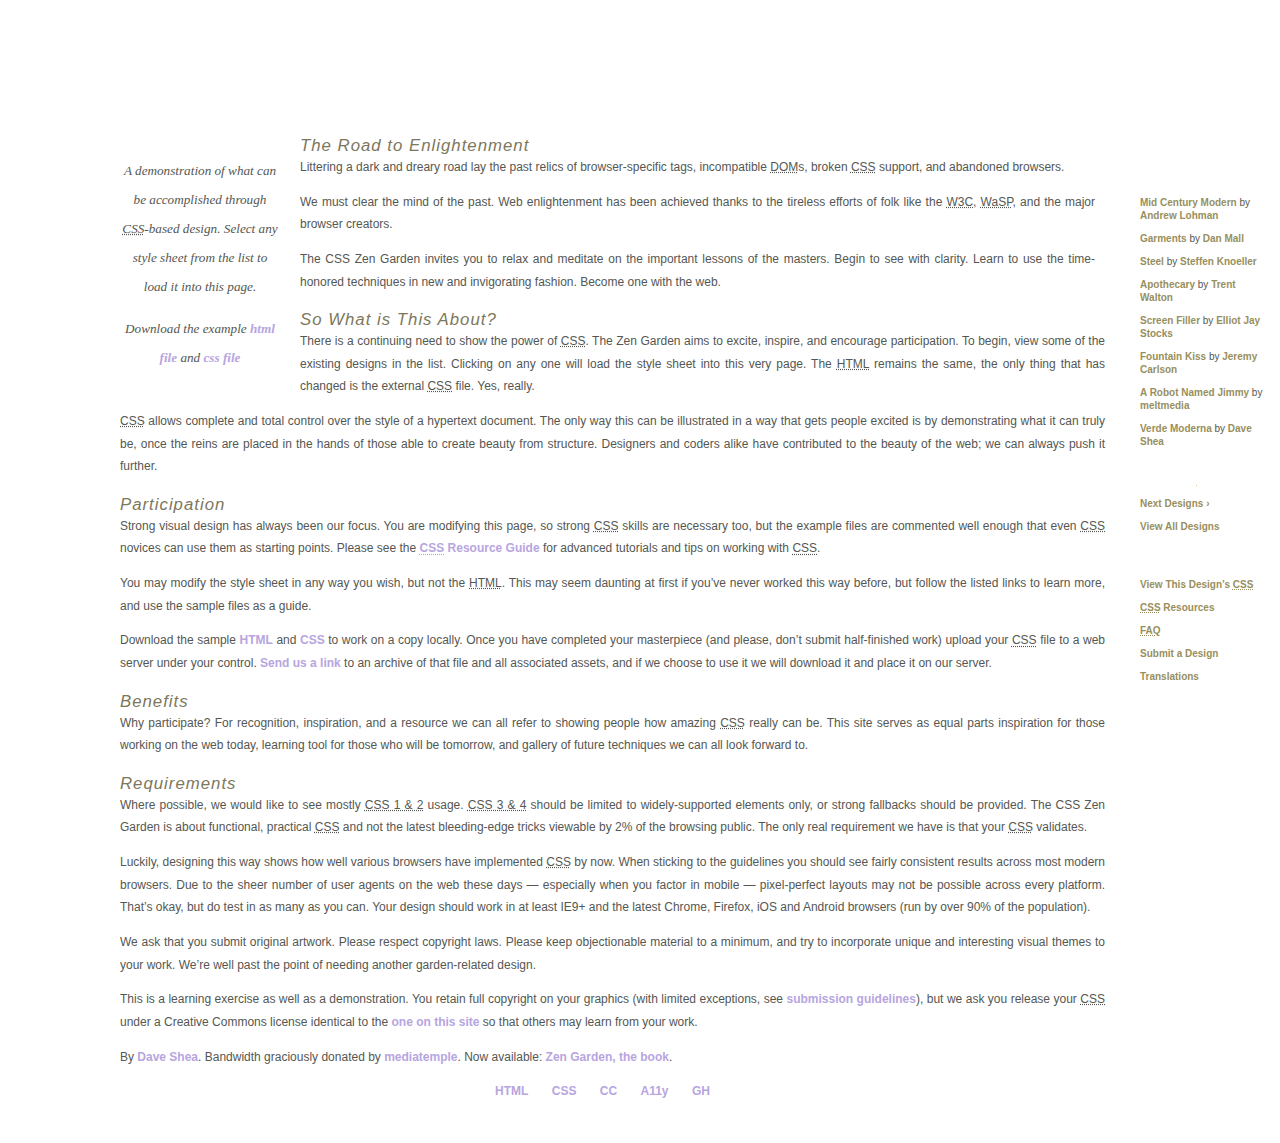
<file: week-02/homework/index.html>
<!DOCTYPE html>
<html lang="en">
<head>
	<meta charset="utf-8">
	<title>CSS Zen Garden: The Beauty of CSS Design</title>

	<link rel="stylesheet" media="screen" href="style.css">
	<link rel="alternate" type="application/rss+xml" title="RSS" href="http://www.csszengarden.com/zengarden.xml">

	<meta name="viewport" content="width=device-width, initial-scale=1.0">
	<meta name="author" content="Dave Shea">
	<meta name="description" content="A demonstration of what can be accomplished visually through CSS-based design.">
	<meta name="robots" content="all">


	<!--[if lt IE 9]>
	<script src="script/html5shiv.js"></script>
	<![endif]-->
</head>

<!--



	View source is a feature, not a bug. Thanks for your curiosity and
	interest in participating!

	Here are the submission guidelines for the new and improved csszengarden.com:

	- CSS3? Of course! Prefix for ALL browsers where necessary.
	- go responsive; test your layout at multiple screen sizes.
	- your browser testing baseline: IE9+, recent Chrome/Firefox/Safari, and iOS/Android
	- Graceful degradation is acceptable, and in fact highly encouraged.
	- use classes for styling. Don't use ids.
	- web fonts are cool, just make sure you have a license to share the files. Hosted
	  services that are applied via the CSS file (ie. Google Fonts) will work fine, but
	  most that require custom HTML won't. TypeKit is supported, see the readme on this
	  page for usage instructions: https://github.com/mezzoblue/csszengarden.com/

	And a few tips on building your CSS file:

	- use :first-child, :last-child and :nth-child to get at non-classed elements
	- use ::before and ::after to create pseudo-elements for extra styling
	- use multiple background images to apply as many as you need to any element
	- use the Kellum Method for image replacement, if still needed. http://goo.gl/GXxdI
	- don't rely on the extra divs at the bottom. Use ::before and ::after instead.


-->

<body id="css-zen-garden">
<div class="page-wrapper">

	<section class="intro" id="zen-intro">
		<header role="banner">
			<h1>CSS Zen Garden</h1>
			<h2>The Beauty of <abbr title="Cascading Style Sheets">CSS</abbr> Design</h2>
		</header>

		<div class="summary" id="zen-summary" role="article">
			<p>A demonstration of what can be accomplished through <abbr title="Cascading Style Sheets">CSS</abbr>-based design. Select any style sheet from the list to load it into this page.</p>
			<p>Download the example <a href="/examples/index" title="This page's source HTML code, not to be modified.">html file</a> and <a href="/examples/style.css" title="This page's sample CSS, the file you may modify.">css file</a></p>
		</div>

		<div class="preamble" id="zen-preamble" role="article">
			<h3>The Road to Enlightenment</h3>
			<p>Littering a dark and dreary road lay the past relics of browser-specific tags, incompatible <abbr title="Document Object Model">DOM</abbr>s, broken <abbr title="Cascading Style Sheets">CSS</abbr> support, and abandoned browsers.</p>
			<p>We must clear the mind of the past. Web enlightenment has been achieved thanks to the tireless efforts of folk like the <abbr title="World Wide Web Consortium">W3C</abbr>, <abbr title="Web Standards Project">WaSP</abbr>, and the major browser creators.</p>
			<p>The CSS Zen Garden invites you to relax and meditate on the important lessons of the masters. Begin to see with clarity. Learn to use the time-honored techniques in new and invigorating fashion. Become one with the web.</p>
		</div>
	</section>

	<div class="main supporting" id="zen-supporting" role="main">
		<div class="explanation" id="zen-explanation" role="article">
			<h3>So What is This About?</h3>
			<p>There is a continuing need to show the power of <abbr title="Cascading Style Sheets">CSS</abbr>. The Zen Garden aims to excite, inspire, and encourage participation. To begin, view some of the existing designs in the list. Clicking on any one will load the style sheet into this very page. The <abbr title="HyperText Markup Language">HTML</abbr> remains the same, the only thing that has changed is the external <abbr title="Cascading Style Sheets">CSS</abbr> file. Yes, really.</p>
			<p><abbr title="Cascading Style Sheets">CSS</abbr> allows complete and total control over the style of a hypertext document. The only way this can be illustrated in a way that gets people excited is by demonstrating what it can truly be, once the reins are placed in the hands of those able to create beauty from structure. Designers and coders alike have contributed to the beauty of the web; we can always push it further.</p>
		</div>

		<div class="participation" id="zen-participation" role="article">
			<h3>Participation</h3>
			<p>Strong visual design has always been our focus. You are modifying this page, so strong <abbr title="Cascading Style Sheets">CSS</abbr> skills are necessary too, but the example files are commented well enough that even <abbr title="Cascading Style Sheets">CSS</abbr> novices can use them as starting points. Please see the <a href="http://www.mezzoblue.com/zengarden/resources/" title="A listing of CSS-related resources"><abbr title="Cascading Style Sheets">CSS</abbr> Resource Guide</a> for advanced tutorials and tips on working with <abbr title="Cascading Style Sheets">CSS</abbr>.</p>
			<p>You may modify the style sheet in any way you wish, but not the <abbr title="HyperText Markup Language">HTML</abbr>. This may seem daunting at first if you&#8217;ve never worked this way before, but follow the listed links to learn more, and use the sample files as a guide.</p>
			<p>Download the sample <a href="/examples/index" title="This page's source HTML code, not to be modified.">HTML</a> and <a href="/examples/style.css" title="This page's sample CSS, the file you may modify.">CSS</a> to work on a copy locally. Once you have completed your masterpiece (and please, don&#8217;t submit half-finished work) upload your <abbr title="Cascading Style Sheets">CSS</abbr> file to a web server under your control. <a href="http://www.mezzoblue.com/zengarden/submit/" title="Use the contact form to send us your CSS file">Send us a link</a> to an archive of that file and all associated assets, and if we choose to use it we will download it and place it on our server.</p>
		</div>

		<div class="benefits" id="zen-benefits" role="article">
			<h3>Benefits</h3>
			<p>Why participate? For recognition, inspiration, and a resource we can all refer to showing people how amazing <abbr title="Cascading Style Sheets">CSS</abbr> really can be. This site serves as equal parts inspiration for those working on the web today, learning tool for those who will be tomorrow, and gallery of future techniques we can all look forward to.</p>
		</div>

		<div class="requirements" id="zen-requirements" role="article">
			<h3>Requirements</h3>
			<p>Where possible, we would like to see mostly <abbr title="Cascading Style Sheets, levels 1 and 2">CSS 1 &amp; 2</abbr> usage. <abbr title="Cascading Style Sheets, levels 3 and 4">CSS 3 &amp; 4</abbr> should be limited to widely-supported elements only, or strong fallbacks should be provided. The CSS Zen Garden is about functional, practical <abbr title="Cascading Style Sheets">CSS</abbr> and not the latest bleeding-edge tricks viewable by 2% of the browsing public. The only real requirement we have is that your <abbr title="Cascading Style Sheets">CSS</abbr> validates.</p>
			<p>Luckily, designing this way shows how well various browsers have implemented <abbr title="Cascading Style Sheets">CSS</abbr> by now. When sticking to the guidelines you should see fairly consistent results across most modern browsers. Due to the sheer number of user agents on the web these days &#8212; especially when you factor in mobile &#8212; pixel-perfect layouts may not be possible across every platform. That&#8217;s okay, but do test in as many as you can. Your design should work in at least IE9+ and the latest Chrome, Firefox, iOS and Android browsers (run by over 90% of the population).</p>
			<p>We ask that you submit original artwork. Please respect copyright laws. Please keep objectionable material to a minimum, and try to incorporate unique and interesting visual themes to your work. We&#8217;re well past the point of needing another garden-related design.</p>
			<p>This is a learning exercise as well as a demonstration. You retain full copyright on your graphics (with limited exceptions, see <a href="http://www.mezzoblue.com/zengarden/submit/guidelines/">submission guidelines</a>), but we ask you release your <abbr title="Cascading Style Sheets">CSS</abbr> under a Creative Commons license identical to the <a href="http://creativecommons.org/licenses/by-nc-sa/3.0/" title="View the Zen Garden's license information.">one on this site</a> so that others may learn from your work.</p>
			<p role="contentinfo">By <a href="http://www.mezzoblue.com/">Dave Shea</a>. Bandwidth graciously donated by <a href="http://www.mediatemple.net/">mediatemple</a>. Now available: <a href="http://www.amazon.com/exec/obidos/ASIN/0321303474/mezzoblue-20/">Zen Garden, the book</a>.</p>
		</div>

		<footer>
			<a href="http://validator.w3.org/check/referer" title="Check the validity of this site&#8217;s HTML" class="zen-validate-html">HTML</a>
			<a href="http://jigsaw.w3.org/css-validator/check/referer" title="Check the validity of this site&#8217;s CSS" class="zen-validate-css">CSS</a>
			<a href="http://creativecommons.org/licenses/by-nc-sa/3.0/" title="View the Creative Commons license of this site: Attribution-NonCommercial-ShareAlike." class="zen-license">CC</a>
			<a href="http://mezzoblue.com/zengarden/faq/#aaa" title="Read about the accessibility of this site" class="zen-accessibility">A11y</a>
			<a href="https://github.com/mezzoblue/csszengarden.com" title="Fork this site on Github" class="zen-github">GH</a>
		</footer>

	</div>


	<aside class="sidebar" role="complementary">
		<div class="wrapper">

			<div class="design-selection" id="design-selection">
				<h3 class="select">Select a Design:</h3>
				<nav role="navigation">
					<ul>
					<li>
						<a href="/221/" class="design-name">Mid Century Modern</a> by						<a href="http://andrewlohman.com/" class="designer-name">Andrew Lohman</a>
					</li>					<li>
						<a href="/220/" class="design-name">Garments</a> by						<a href="http://danielmall.com/" class="designer-name">Dan Mall</a>
					</li>					<li>
						<a href="/219/" class="design-name">Steel</a> by						<a href="http://steffen-knoeller.de" class="designer-name">Steffen Knoeller</a>
					</li>					<li>
						<a href="/218/" class="design-name">Apothecary</a> by						<a href="http://trentwalton.com" class="designer-name">Trent Walton</a>
					</li>					<li>
						<a href="/217/" class="design-name">Screen Filler</a> by						<a href="http://elliotjaystocks.com/" class="designer-name">Elliot Jay Stocks</a>
					</li>					<li>
						<a href="/216/" class="design-name">Fountain Kiss</a> by						<a href="http://jeremycarlson.com" class="designer-name">Jeremy Carlson</a>
					</li>					<li>
						<a href="/215/" class="design-name">A Robot Named Jimmy</a> by						<a href="http://meltmedia.com/" class="designer-name">meltmedia</a>
					</li>					<li>
						<a href="/214/" class="design-name">Verde Moderna</a> by						<a href="http://www.mezzoblue.com/" class="designer-name">Dave Shea</a>
					</li>					</ul>
				</nav>
			</div>

			<div class="design-archives" id="design-archives">
				<h3 class="archives">Archives:</h3>
				<nav role="navigation">
					<ul>
						<li class="next">
							<a href="/214/page1">
								Next Designs <span class="indicator">&rsaquo;</span>
							</a>
						</li>
						<li class="viewall">
							<a href="http://www.mezzoblue.com/zengarden/alldesigns/" title="View every submission to the Zen Garden.">
								View All Designs							</a>
						</li>
					</ul>
				</nav>
			</div>

			<div class="zen-resources" id="zen-resources">
				<h3 class="resources">Resources:</h3>
				<ul>
					<li class="view-css">
						<a href="style.css" title="View the source CSS file of the currently-viewed design.">
							View This Design&#8217;s <abbr title="Cascading Style Sheets">CSS</abbr>						</a>
					</li>
					<li class="css-resources">
						<a href="http://www.mezzoblue.com/zengarden/resources/" title="Links to great sites with information on using CSS.">
							<abbr title="Cascading Style Sheets">CSS</abbr> Resources						</a>
					</li>
					<li class="zen-faq">
						<a href="http://www.mezzoblue.com/zengarden/faq/" title="A list of Frequently Asked Questions about the Zen Garden.">
							<abbr title="Frequently Asked Questions">FAQ</abbr>						</a>
					</li>
					<li class="zen-submit">
						<a href="http://www.mezzoblue.com/zengarden/submit/" title="Send in your own CSS file.">
							Submit a Design						</a>
					</li>
					<li class="zen-translations">
						<a href="http://www.mezzoblue.com/zengarden/translations/" title="View translated versions of this page.">
							Translations						</a>
					</li>
				</ul>
			</div>
		</div>
	</aside>


</div>

<!--

	These superfluous divs/spans were originally provided as catch-alls to add extra imagery.
	These days we have full ::before and ::after support, favour using those instead.
	These only remain for historical design compatibility. They might go away one day.

-->
<div class="extra1" role="presentation"></div><div class="extra2" role="presentation"></div><div class="extra3" role="presentation"></div>
<div class="extra4" role="presentation"></div><div class="extra5" role="presentation"></div><div class="extra6" role="presentation"></div>

</body>
</html>
</file>
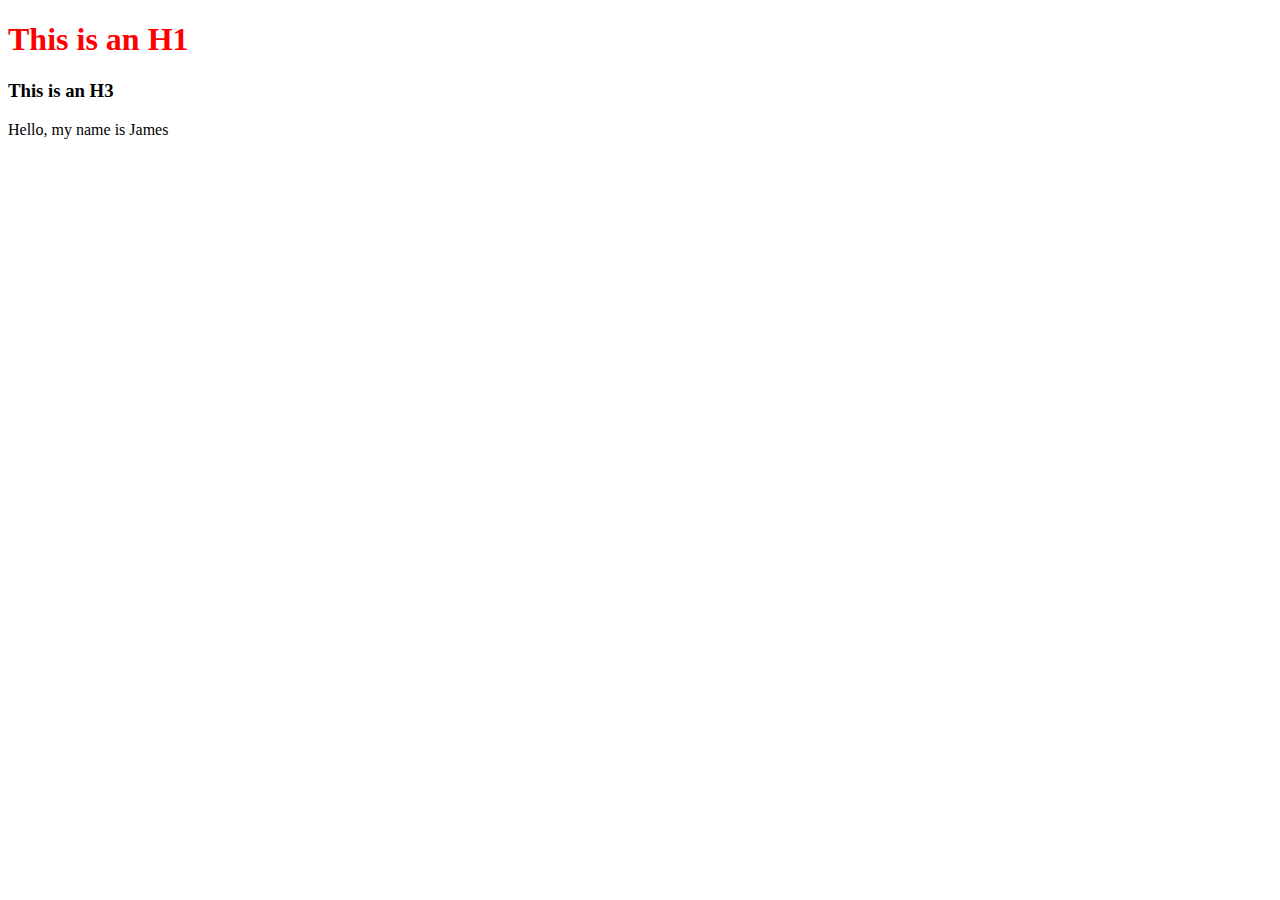
<file: week-01/hello-world.html>
<!DOCTYPE html>
<html>
  <head>
    <title>Hello world!</title>
    <style type="text/css">
      h1 {
        color: red;
      }
    </style>
  </head>
  <body>
    <main>
      <h1>This is an H1</h1>
      <h3>This is an H3</h3>
      <p>Hello, my name is James</p>
    </main>
  </body>
</html>
</file>
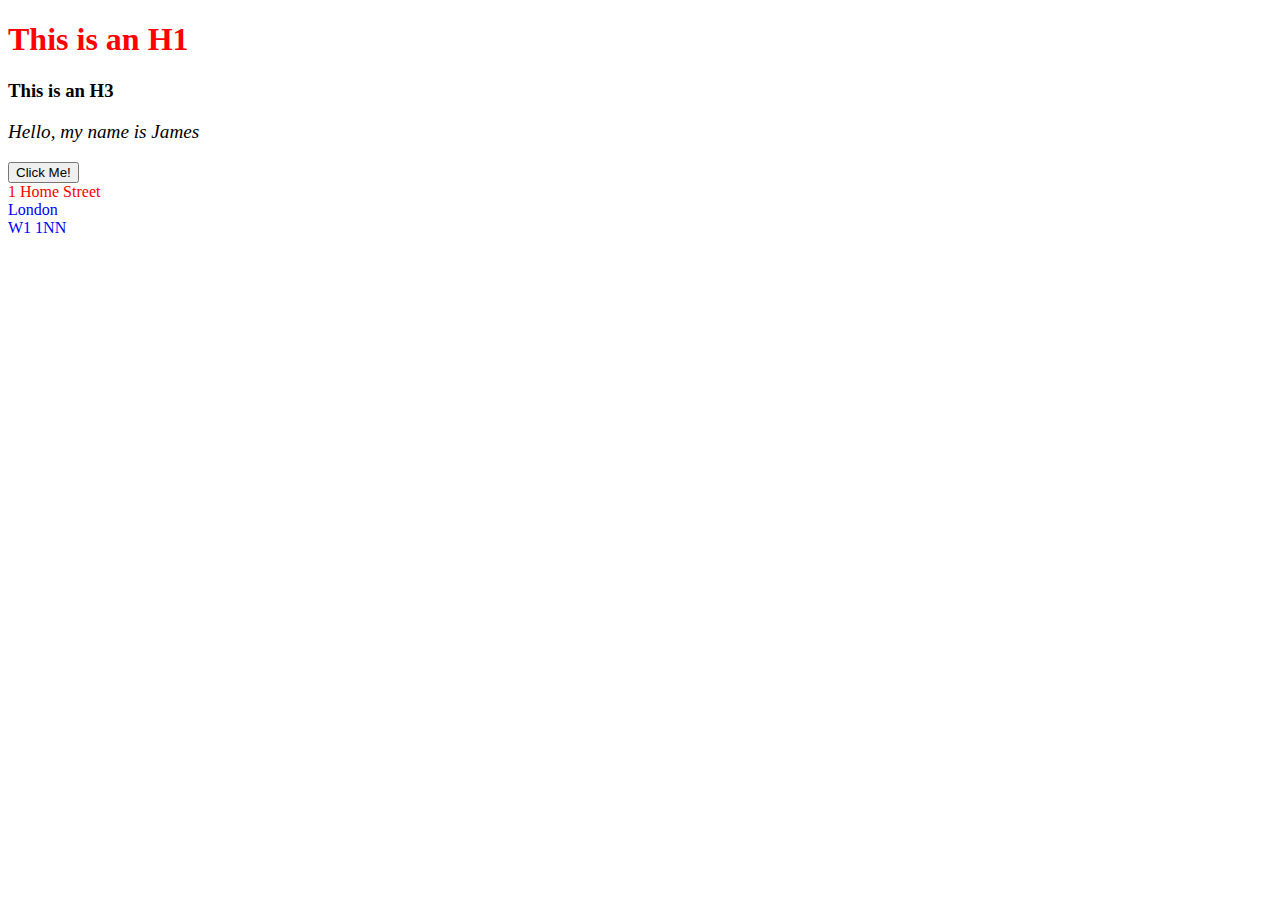
<file: week-02/hello-world.html>
<!DOCTYPE html>
<html>
  <head>
    <title>Hello world!</title>
    <style type="text/css">
      h1 {
        color: red;
      }
      .address {
        color: blue;
        font-style: normal;
      }
      #intro {
        font-size: 1.2em;
        font-style: italic;
      }
      .street {
        color: red;
      }
    </style>
    <script>
      function buttonWasClicked() {
        alert("This gets annoying real fast");
      }
    </script>
  </head>
  <body>
    <main>
      <h1>This is an H1</h1>
      <h3>This is an H3</h3>
      <p id="intro">Hello, my name is James</p>
      <button onclick="buttonWasClicked();">Click Me!</button>
      <div class="address">
        <div class="street">1 Home Street</div>
        <div class="town">London</div>
        <div class="postcode">W1 1NN</div>
      </div>
    </main>
  </body>
</html>
</file>
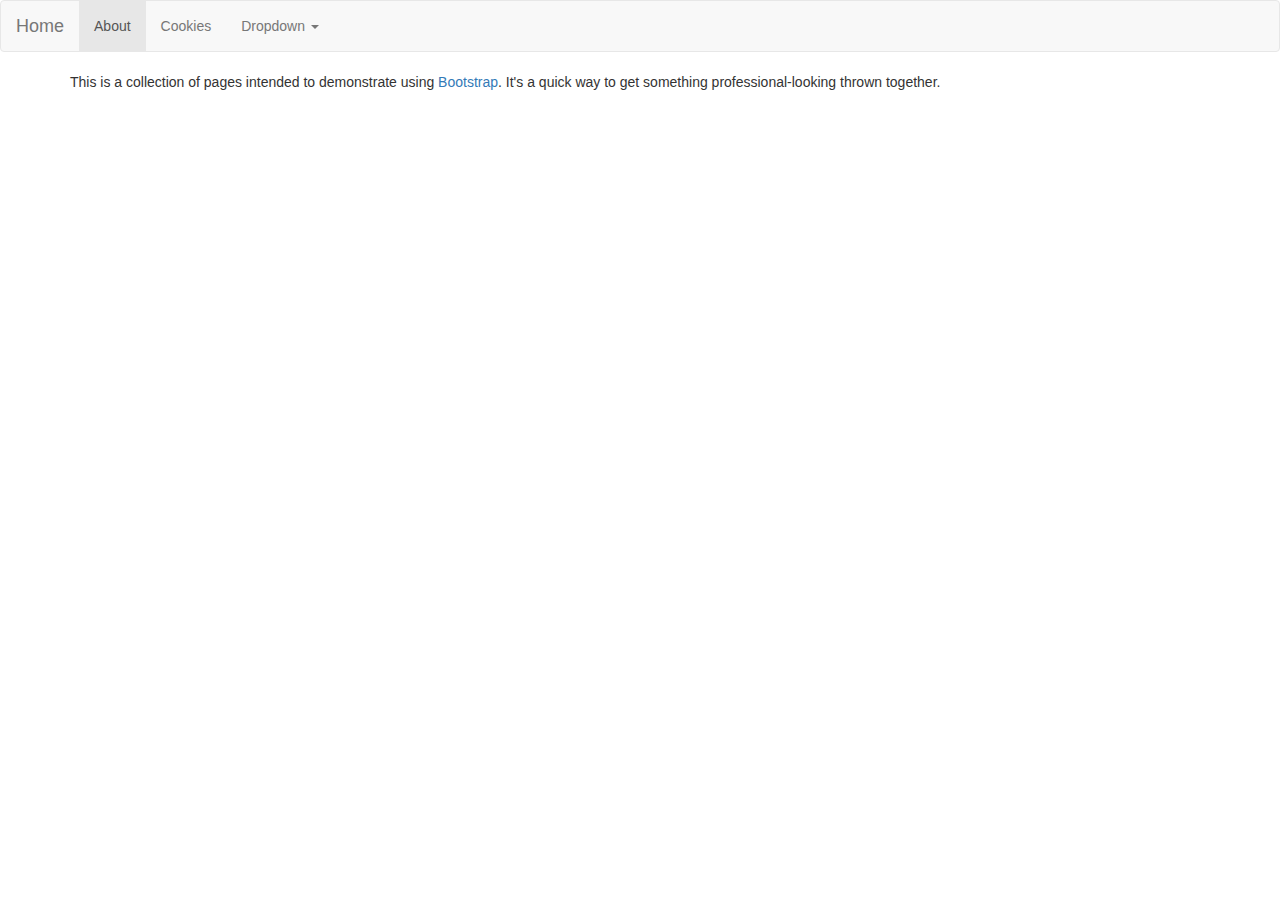
<file: week-05/bootstrap-3.3.7-dist/about.html>
<!DOCTYPE html>
<html lang="en">
  <head>
    <meta charset="utf-8">
    <meta http-equiv="X-UA-Compatible" content="IE=edge">
    <meta name="viewport" content="width=device-width, initial-scale=1">
    <!-- The above 3 meta tags *must* come first in the head; any other head content must come *after* these tags -->
    <title>About Bootstrap 101 Template</title>

    <!-- Bootstrap -->
    <link href="css/bootstrap.min.css" rel="stylesheet">

    <!-- HTML5 shim and Respond.js for IE8 support of HTML5 elements and media queries -->
    <!-- WARNING: Respond.js doesn't work if you view the page via file:// -->
    <!--[if lt IE 9]>
      <script src="https://oss.maxcdn.com/html5shiv/3.7.3/html5shiv.min.js"></script>
      <script src="https://oss.maxcdn.com/respond/1.4.2/respond.min.js"></script>
    <![endif]-->
  </head>
  <body>
    <nav class="navbar navbar-default">
      <div class="container-fluid">
        <!-- Brand and toggle get grouped for better mobile display -->
        <div class="navbar-header">
          <button type="button" class="navbar-toggle collapsed" data-toggle="collapse" data-target="#bs-example-navbar-collapse-1" aria-expanded="false">
            <span class="sr-only">Toggle navigation</span>
            <span class="icon-bar"></span>
            <span class="icon-bar"></span>
            <span class="icon-bar"></span>
          </button>
          <a class="navbar-brand" href="index.html">Home</a>
        </div>

        <!-- Collect the nav links, forms, and other content for toggling -->
        <div class="collapse navbar-collapse" id="bs-example-navbar-collapse-1">
          <ul class="nav navbar-nav">
            <li class="active"><a href="about.html">About <span class="sr-only">(current)</span></a></li>
            <li><a href="cookies.html">Cookies</a></li>
            <li class="dropdown">
              <a href="#" class="dropdown-toggle" data-toggle="dropdown" role="button" aria-haspopup="true" aria-expanded="false">Dropdown <span class="caret"></span></a>
              <ul class="dropdown-menu">
                <li><a href="#">Action</a></li>
                <li><a href="#">Another action</a></li>
                <li><a href="#">Something else here</a></li>
                <li role="separator" class="divider"></li>
                <li><a href="#">Separated link</a></li>
                <li role="separator" class="divider"></li>
                <li><a href="#">One more separated link</a></li>
              </ul>
            </li>
          </ul>
        </div><!-- /.navbar-collapse -->
      </div><!-- /.container-fluid -->
    </nav>
    <main class="container">
        <section>
          <p>This is a collection of pages intended to demonstrate using <a href="https://getbootstrap.com/">Bootstrap</a>. It's a quick way to get something professional-looking thrown together.</p>
        </section>
    </main>
    <!-- jQuery (necessary for Bootstrap's JavaScript plugins) -->
    <script src="https://ajax.googleapis.com/ajax/libs/jquery/1.12.4/jquery.min.js"></script>
    <!-- Include all compiled plugins (below), or include individual files as needed -->
    <script src="js/bootstrap.min.js"></script>
  </body>
</html>
</file>
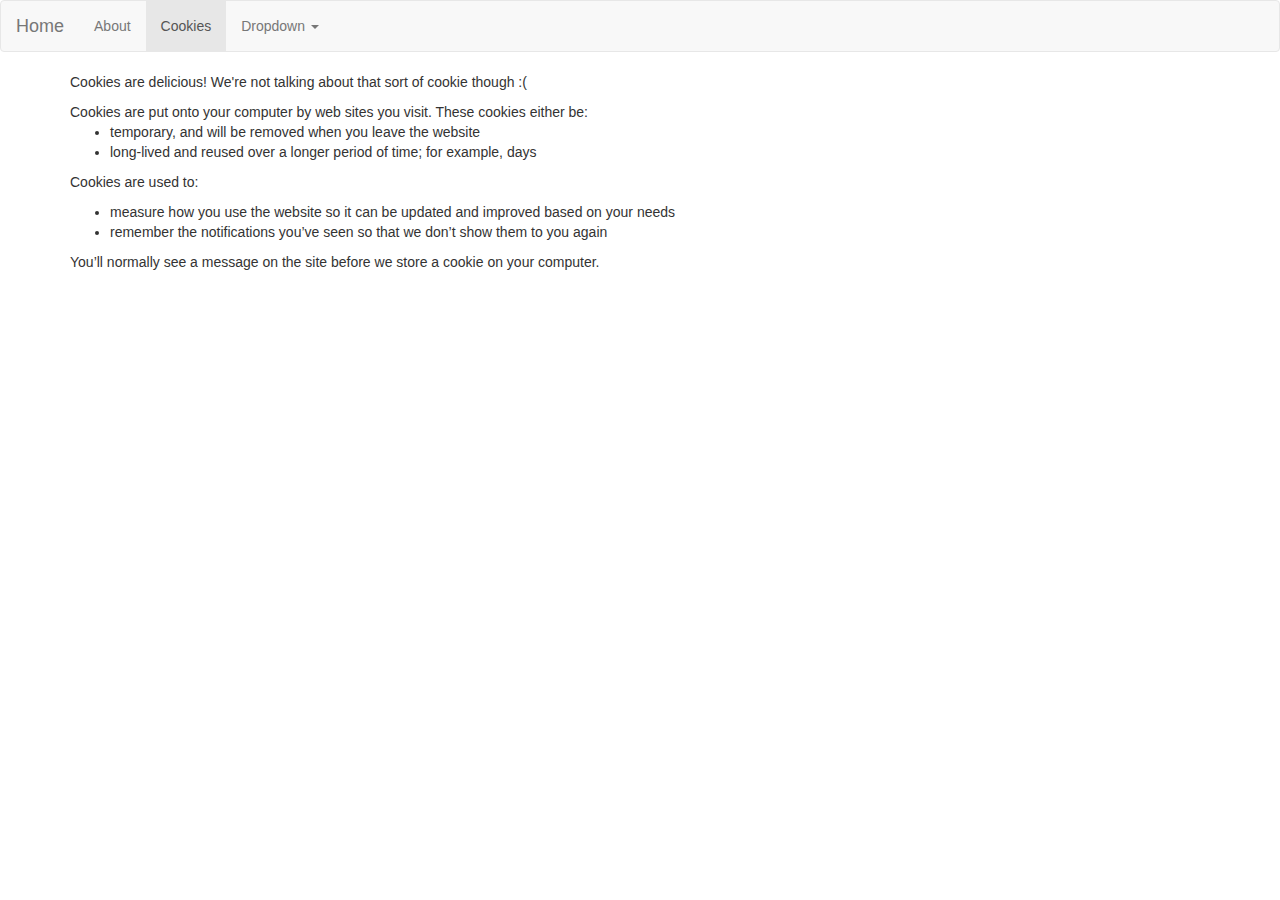
<file: week-05/bootstrap-3.3.7-dist/cookies.html>
<!DOCTYPE html>
<html lang="en">
  <head>
    <meta charset="utf-8">
    <meta http-equiv="X-UA-Compatible" content="IE=edge">
    <meta name="viewport" content="width=device-width, initial-scale=1">
    <!-- The above 3 meta tags *must* come first in the head; any other head content must come *after* these tags -->
    <title>Cookies on Bootstrap Template 101</title>

    <!-- Bootstrap -->
    <link href="css/bootstrap.min.css" rel="stylesheet">

    <!-- HTML5 shim and Respond.js for IE8 support of HTML5 elements and media queries -->
    <!-- WARNING: Respond.js doesn't work if you view the page via file:// -->
    <!--[if lt IE 9]>
      <script src="https://oss.maxcdn.com/html5shiv/3.7.3/html5shiv.min.js"></script>
      <script src="https://oss.maxcdn.com/respond/1.4.2/respond.min.js"></script>
    <![endif]-->
  </head>
  <body>
    <nav class="navbar navbar-default">
      <div class="container-fluid">
        <!-- Brand and toggle get grouped for better mobile display -->
        <div class="navbar-header">
          <button type="button" class="navbar-toggle collapsed" data-toggle="collapse" data-target="#bs-example-navbar-collapse-1" aria-expanded="false">
            <span class="sr-only">Toggle navigation</span>
            <span class="icon-bar"></span>
            <span class="icon-bar"></span>
            <span class="icon-bar"></span>
          </button>
          <a class="navbar-brand" href="index.html">Home</a>
        </div>

        <!-- Collect the nav links, forms, and other content for toggling -->
        <div class="collapse navbar-collapse" id="bs-example-navbar-collapse-1">
          <ul class="nav navbar-nav">
            <li><a href="about.html">About</a></li>
            <li class="active"><a href="cookies.html">Cookies <span class="sr-only">(current)</span></a></li>
            <li class="dropdown">
              <a href="#" class="dropdown-toggle" data-toggle="dropdown" role="button" aria-haspopup="true" aria-expanded="false">Dropdown <span class="caret"></span></a>
              <ul class="dropdown-menu">
                <li><a href="#">Action</a></li>
                <li><a href="#">Another action</a></li>
                <li><a href="#">Something else here</a></li>
                <li role="separator" class="divider"></li>
                <li><a href="#">Separated link</a></li>
                <li role="separator" class="divider"></li>
                <li><a href="#">One more separated link</a></li>
              </ul>
            </li>
          </ul>
        </div><!-- /.navbar-collapse -->
      </div><!-- /.container-fluid -->
    </nav>
    <main class="container">
      <p>Cookies are delicious! We're not talking about that sort of cookie though :(</p>
      <summary>Cookies are put onto your computer by web sites you visit. These cookies either be:
        <ul>
          <li>temporary, and will be removed when you leave the website</li>
          <li>long-lived and reused over a longer period of time; for example, days</summary>
      <p></p>
      <p>Cookies are used to:</p>
      <ul>
        <li>measure how you use the website so it can be updated and improved based on your needs</li>
        <li>remember the notifications you’ve seen so that we don’t show them to you again</li>
      </ul>
      <p>You’ll normally see a message on the site before we store a cookie on your computer.</p>
    </main>
    <!-- jQuery (necessary for Bootstrap's JavaScript plugins) -->
    <script src="https://ajax.googleapis.com/ajax/libs/jquery/1.12.4/jquery.min.js"></script>
    <!-- Include all compiled plugins (below), or include individual files as needed -->
    <script src="js/bootstrap.min.js"></script>
  </body>
</html>
</file>
<file: week-02/homework/style.css>
/* css Zen Garden default style v1.02 */
/* css released under Creative Commons License - http://creativecommons.org/licenses/by-nc-sa/1.0/  */

/* This file based on 'Tranquille' by Dave Shea */
/* You may use this file as a foundation for any new work, but you may find it easier to start from scratch. */
/* Not all elements are defined in this file, so you'll most likely want to refer to the xhtml as well. */

/* Your images should be linked as if the CSS file sits in the same folder as the images. ie. no paths. */


/* basic elements */
html {
	margin: 0;
	padding: 0;
	}
body { 
	font: 75% georgia, sans-serif;
	line-height: 1.88889;
	color: #555753; 
	background: #fff url(http://csszengarden.com/001/blossoms.jpg) no-repeat bottom right; 
	margin: 0; 
	padding: 0;
	}
p { 
	margin-top: 0; 
	text-align: justify;
	}
h3 { 
	font: italic normal 1.4em georgia, sans-serif;
	letter-spacing: 1px; 
	margin-bottom: 0; 
	color: #7D775C;
	}
a:link { 
	font-weight: bold; 
	text-decoration: none; 
	color: #B7A5DF;
	}
a:visited { 
	font-weight: bold; 
	text-decoration: none; 
	color: #D4CDDC;
	}
a:hover, a:focus, a:active { 
	text-decoration: underline; 
	color: #9685BA;
	}
abbr {
	border-bottom: none;
	}


/* specific divs */
.page-wrapper { 
	background: url(http://csszengarden.com/001/zen-bg.jpg) no-repeat top left; 
	padding: 0 175px 0 110px;  
	margin: 0; 
	position: relative;
	}

.intro { 
	min-width: 470px;
	width: 100%;
	}

header h1 { 
	background: transparent url(http://csszengarden.com/001/h1.gif) no-repeat top left;
	margin-top: 10px;
	display: block;
	width: 219px;
	height: 87px;
	float: left;

	text-indent: 100%;
	white-space: nowrap;
	overflow: hidden;
	}
header h2 { 
	background: transparent url(http://csszengarden.com/001/h2.gif) no-repeat top left; 
	margin-top: 58px; 
	margin-bottom: 40px; 
	width: 200px; 
	height: 18px; 
	float: right;

	text-indent: 100%;
	white-space: nowrap;
	overflow: hidden;
	}
header {
	padding-top: 20px;
	height: 87px;
}

.summary {
	clear: both; 
	margin: 20px 20px 20px 10px; 
	width: 160px; 
	float: left;
	}
.summary p {
	font: italic 1.1em/2.2 georgia; 
	text-align: center;
	}

.preamble {
	clear: right; 
	padding: 0px 10px 0 10px;
	}
.supporting {	
	padding-left: 10px; 
	margin-bottom: 40px;
	}

footer { 
	text-align: center; 
	}
footer a:link, footer a:visited { 
	margin-right: 20px; 
	}

.sidebar {
	margin-left: 600px; 
	position: absolute; 
	top: 0; 
	right: 0;
	}
.sidebar .wrapper { 
	font: 10px verdana, sans-serif; 
	background: transparent url(http://csszengarden.com/001/paper-bg.jpg) top left repeat-y; 
	padding: 10px; 
	margin-top: 150px; 
	width: 130px; 
	}
.sidebar h3.select { 
	background: transparent url(http://csszengarden.com/001/h3.gif) no-repeat top left; 
	margin: 10px 0 5px 0; 
	width: 97px; 
	height: 16px; 

	text-indent: 100%;
	white-space: nowrap;
	overflow: hidden;
	}
.sidebar h3.archives { 
	background: transparent url(http://csszengarden.com/001/h5.gif) no-repeat top left; 
	margin: 25px 0 5px 0; 
	width:57px; 
	height: 14px; 

	text-indent: 100%;
	white-space: nowrap;
	overflow: hidden;
	}
.sidebar h3.resources { 
	background: transparent url(http://csszengarden.com/001/h6.gif) no-repeat top left; 
	margin: 25px 0 5px 0; 
	width:63px; 
	height: 10px; 

	text-indent: 100%;
	white-space: nowrap;
	overflow: hidden;
	}


.sidebar ul {
	margin: 0;
	padding: 0;
	}
.sidebar li {
	line-height: 1.3em; 
	background: transparent url(http://csszengarden.com/001/cr1.gif) no-repeat top center; 
	display: block; 
	padding-top: 5px; 
	margin-bottom: 5px;
	list-style-type: none;
	}
.sidebar li a:link {
	color: #988F5E;
	}
.sidebar li a:visited {
	color: #B3AE94;
	}


.extra1 {
	background: transparent url(http://csszengarden.com/001/cr2.gif) top left no-repeat; 
	position: absolute; 
	top: 40px; 
	right: 0; 
	width: 148px; 
	height: 110px;
	}
</file>
